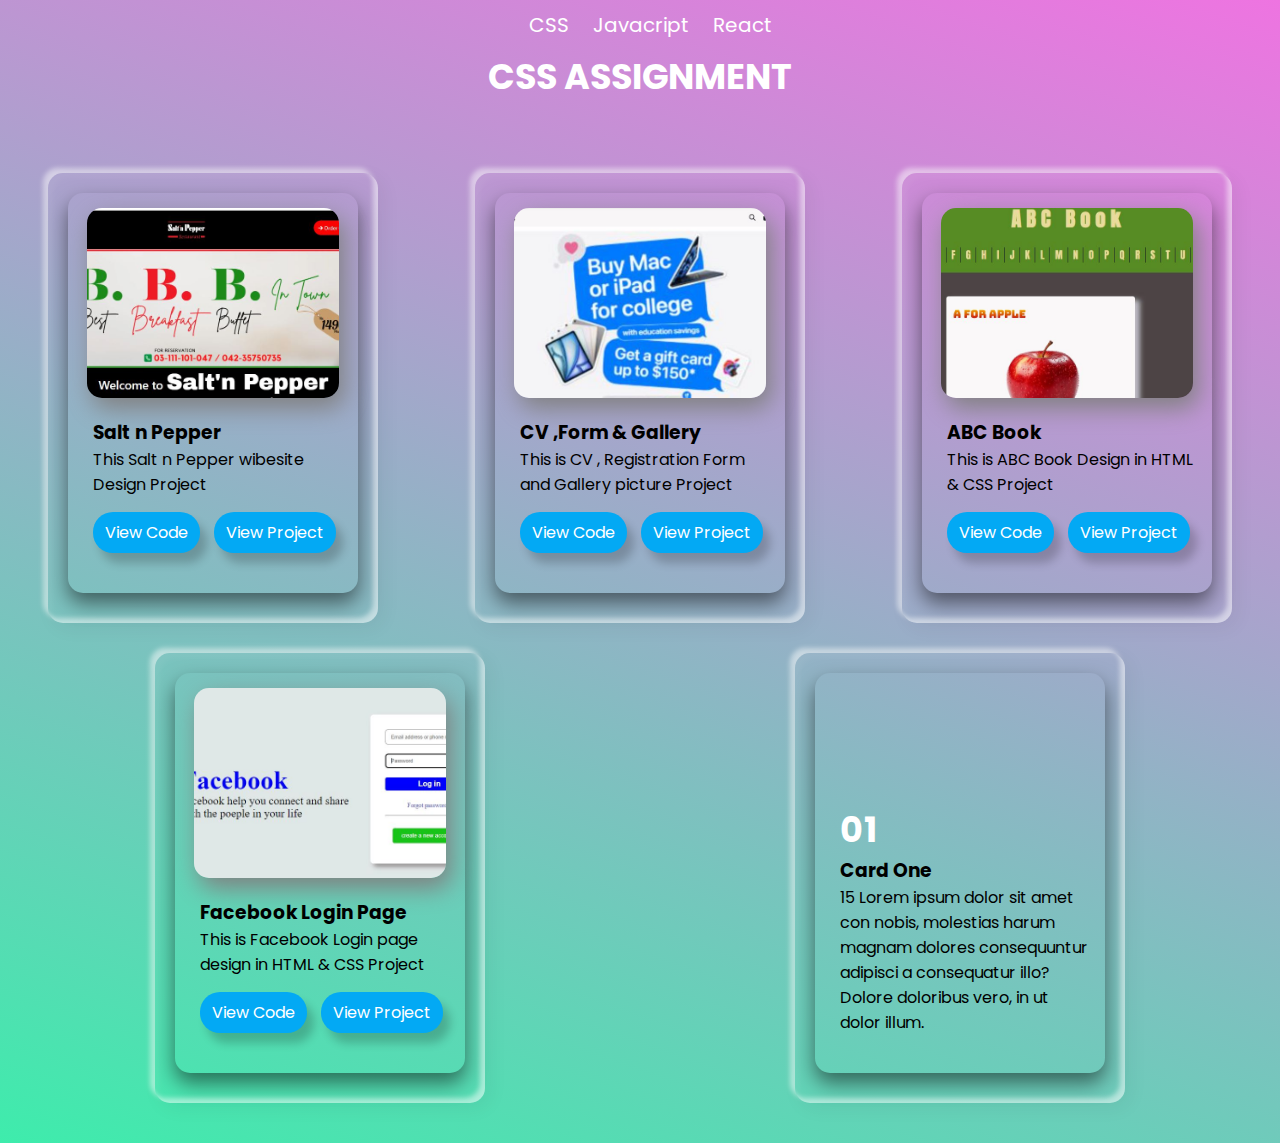
<file: index.html>
<!DOCTYPE html>
<html lang="en">

<head>
    <meta charset="UTF-8">
    <meta name="viewport" content="width=device-width, initial-scale=1.0">
    <title>Portfolio</title>
    <link rel="stylesheet" href="./style.css">
</head>

<body>
     <div class="main">
        <nav>
            <ul>
                <li><a href="#CSS Html">CSS</a></li>
                <li><a href="">Javacript</a></li>
                <li><a href="">React</a></li>
            </ul>
        </nav>
        <h1 id="CSS">CSS ASSIGNMENT</h1>
    </div>
    <div class="container">
        
        <!-- Card:01 -->
        <div class="card">
            <div class="box">
                <div class="imgagecard1">
                </div>
                <div class="content">
                    <h3>Salt n Pepper</h3>
                    <p>This Salt n Pepper wibesite Design Project</p>
                    <a href="https://github.com/Aftab299/smit-assignment/tree/main/Salt%20n%20Pepper" >View Code</a>
                    <a href="./Salt n Pepper/index.html" id="btn">View Project</a>
                </div>
            </div>
        </div>
        <!-- Card:02 -->
        <div class="card">
            <div class="box">
                <div class="imgagecard2">
                </div>
                <div class="content">
                    <h3>CV ,Form & Gallery</h3>
                    <p>This is CV , Registration Form and Gallery picture Project</p>
                    <a href="https://github.com/Aftab299/CSS_ASSIGNMENT.git">View Code</a>
                    <a href="./Apple Icon/index.html" id="btn">View Project </a>
                </div>
            </div>
        </div>
        <!-- Card:03 -->
        <div class="card">
            <div class="box">
                <div class="imgagecard3">
                </div>
                <div class="content">
                    <h3>ABC Book</h3>
                    <p>This is ABC Book Design in HTML & CSS Project</p>
                    <a href="https://github.com/Aftab299/Html-repo">View Code</a>
                    <a href="https://aftab299.github.io/Abc-Book/" id="btn">View Project </a>
                </div>
            </div>
        </div>
        <!-- Card:04 -->
        <div class="card">
            <div class="box">
                <div class="imgagecard4">
                </div>
                <div class="content">
                    <h3>Facebook Login Page</h3>
                    <p>This is Facebook Login page design in HTML & CSS Project</p>
                    <a href="#">View Code</a>
                    <a href="https://aftab299.github.io/facebook-login/" id="btn">View Project</a>
                </div>
            </div>
        </div>
        <!-- Card:05 -->
        <div class="card">
            <div class="box">
                <div class="content">
                    <h1>01</h1>
                    <h3>Card One</h3>
                    <p>15 Lorem ipsum dolor sit amet con nobis, molestias harum magnam
                        dolores consequuntur adipisci a consequatur illo? Dolore doloribus vero, in ut dolor illum.</p>
                </div>

            </div>
        </div>
    </div>

</body>

</html>
</file>
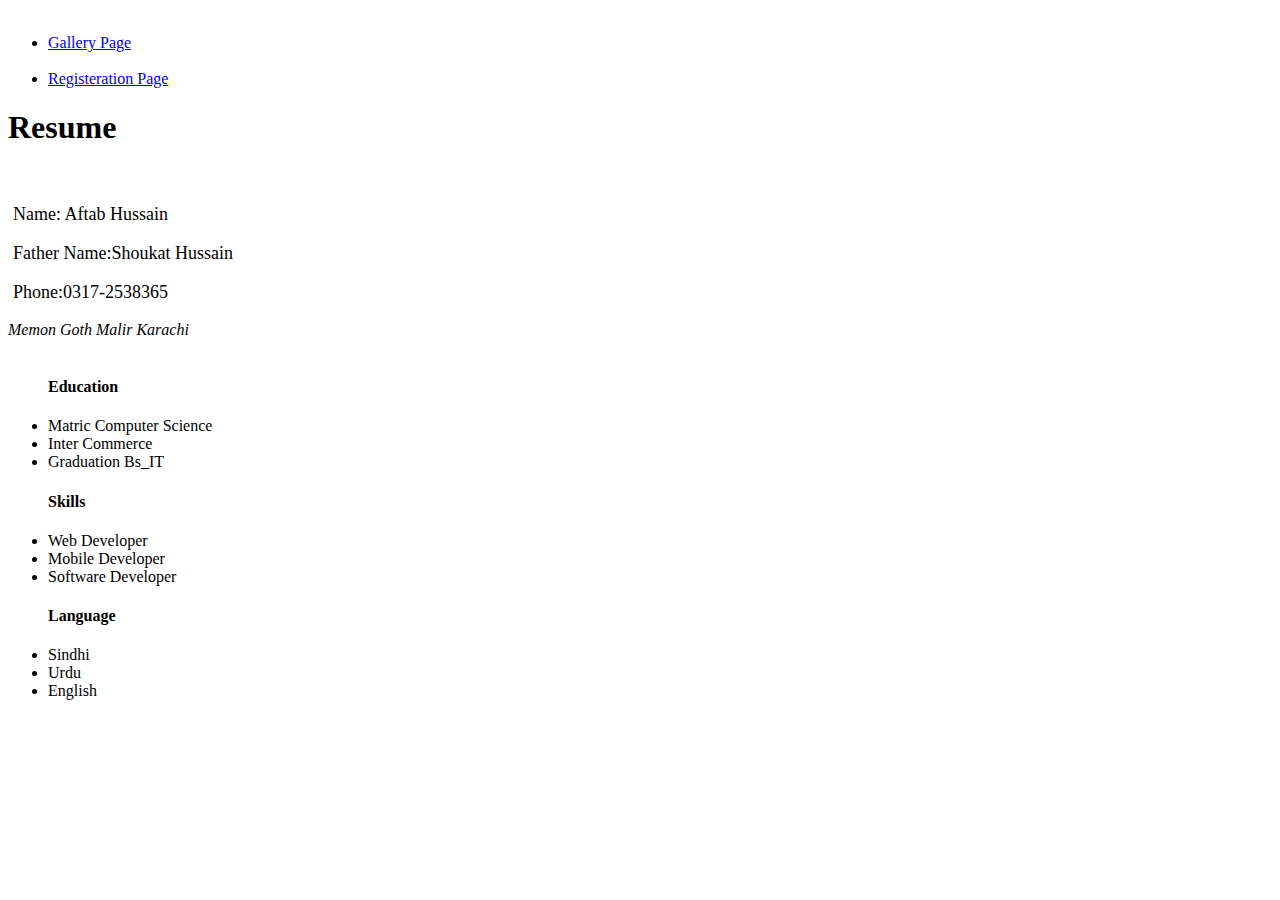
<file: HTML-Assigment/Home.html>
<!DOCTYPE html>
<html lang="en">
<head>
    <meta charset="UTF-8">
    <meta name="viewport" content="width=device-width, initial-scale=1.0">
    <title>Home</title>
    <Style>
        p{
            font-size: 18px; 
            margin-left: 5px;
        }
    </Style>
</head>
<body>
    <ul>
        <br/>
  <li> <a href="./Gallery.html">Gallery Page  </a></li><br/>
  <li> <a href="./Register.html">Registeration Page</a></li>

  
</ul>
  <h1>Resume</h1>
<br/>
<p> Name: Aftab Hussain</p>
<p>Father Name:Shoukat Hussain</p>
<p>Phone:0317-2538365</p>
<address>
    Memon Goth Malir Karachi
</address><br>
<ul>
 <h4>Education</h4>
   
    <li>Matric Computer Science</li>
    <li>Inter Commerce</li>
    <li>Graduation Bs_IT</li>

    <h4>Skills</h4>
    <li>Web Developer</li>
    <li>Mobile Developer</li>
    <li>Software Developer</li>

    <h4>Language</h4>
    <li>Sindhi</li>
    <li>Urdu</li>
    <li>English</li>
</ul>

</body>
</html>
</file>
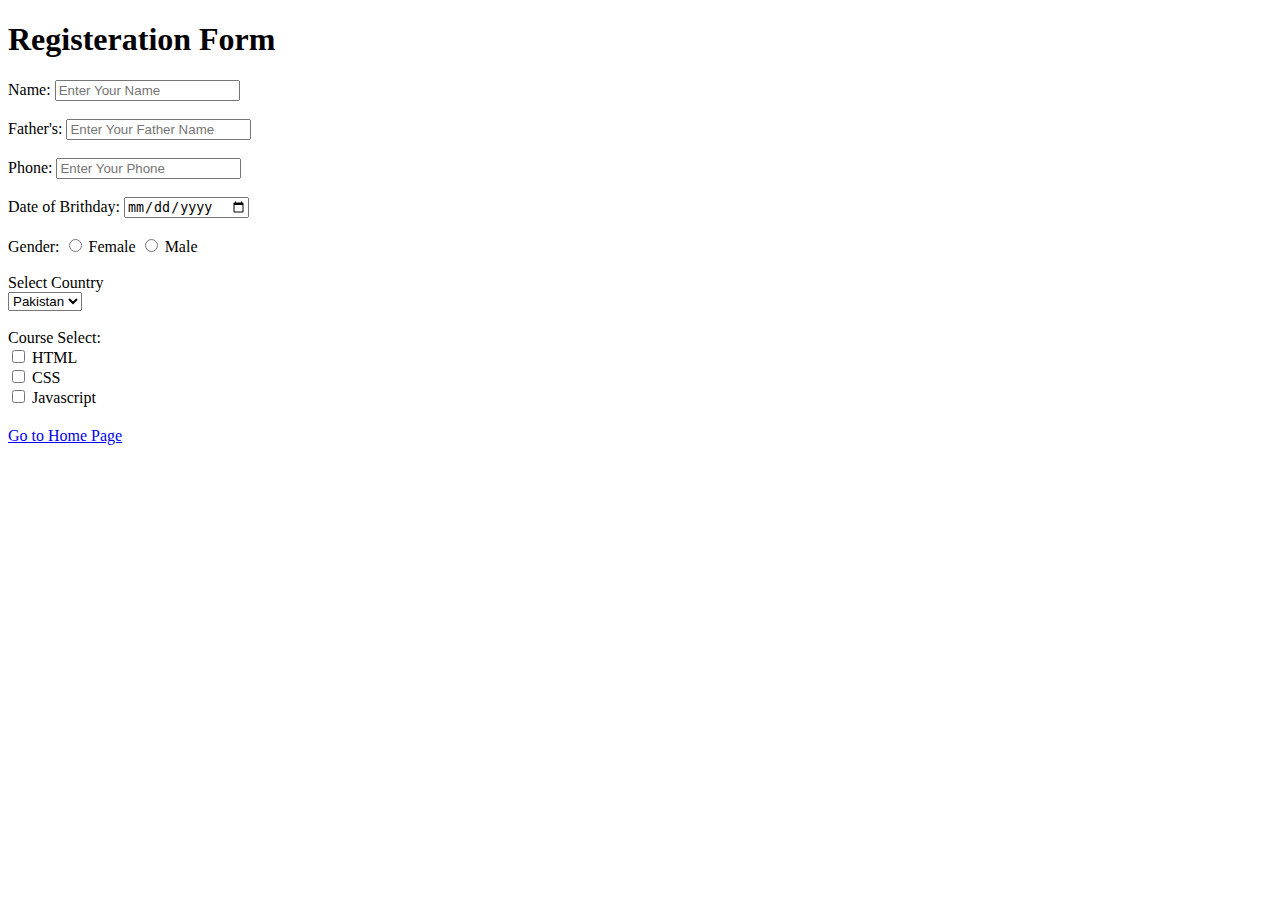
<file: HTML-Assigment/Register.html>
<!DOCTYPE html>
<html lang="en">

<head>
    <meta charset="UTF-8">
    <meta name="viewport" content="width=device-width, initial-scale=1.0">
    <title>Register Page </title>
</head>

<body>

    <h1>Registeration Form</h1>
    <!-- forms implemented -->
    <form>

        <label for="name">Name: </label>
        <input type="text" name="name" id="name" placeholder="Enter Your Name" required><br /><br />
        <label for="fname"> Father's:</label>
        <input type="text" name="fname" id="fname"  placeholder="Enter Your Father Name" required><br /><br />
        <label for="phone">Phone: </label>
        <input type="text" name="name" id="phone"  placeholder="Enter Your Phone" required><br /><br />
        <label for="dob">Date of Brithday: </label>
        <input type="date" name="name" id="dob"  placeholder="Enter Your Name" required><br /><br />
    

        Gender:
        <input id="female-radio" type="radio" name="gender" value="female">
        <label for="female-radio">Female</label>
        <input id="male-radio" type="radio" name="gender" value="male">
        <label for="male-radio">Male</label><br/><br/>

        <label>Select Country</label><br>
        <select name="" size=""  >
            <option value="pak">Pakistan</option>
            <option value="japan">Japan</option>
            <option value="dubai">Dubai</option>
            <option value="usa" >USA</option>
            </select><br/><br/>

       Course Select:<br/>
        <input id="html" type="checkbox" name="gender" value="female">
        <label for="html">HTML</label><br/>
        <input id="css" type="checkbox" name="gender" value="male">
        <label for="css">CSS</label><br/>
        <input id="javascript" type="checkbox" name="gender" value="male">
        <label for="javascript">Javascript</label><br/>

       <h2></h2><a href="../HTML_ASS/Home.html">Go to Home Page</a></h2>

        

    </form>




</body>

</html>
</body>

</html>
</file>
<file: style.css>
@import url('https://fonts.googleapis.com/css2?family=Arvo:ital,wght@0,400;0,700;1,400;1,700&family=Francois+One&family=Manrope:wght@800&family=Poppins:ital,wght@0,100;0,200;0,300;0,400;0,500;0,600;0,700;0,800;0,900;1,100;1,200;1,300;1,400;1,500;1,600;1,700;1,800;1,900&display=swap');

* {
    margin: 0px;
    padding: 0px;
    box-sizing: border-box;
    font-family: "Poppins", sans-serif;
}

body {
    width: 100%;
    height: 100%;
    display: flex;
    flex-direction: column;
    align-items: center;
    align-content: center;
    background-color: #3EECAC;
    background-image: linear-gradient(19deg, #3EECAC 0%, #EE74E1 100%);

}
body h1{
    color: white;
    font-size: 35px;
}
nav{
    width: 100%;
    display: flex;
    height: 50px;
    justify-content: center;
    align-items: center;

}
nav ul li{
    list-style: none;
    display: inline-block;
    padding-left: 20px;
    color: white;
    font-size: 20px;
}

nav ul li>a{
    text-decoration: none;
    color: white;
}
nav ul li:hover>a{
    text-decoration: none;
    color: red;
    box-shadow: 0px 6px 5px rgba(0, 0, 0, 0.05);
}
.container {
    display: flex;
    width: 100%;
    height: 100%;
    justify-content: center;
    align-items: center;
    max-width: 1300px;
    flex-wrap: wrap;
    padding: 40PX 0px;

    display: flex;
    justify-content: space-around;


}

.container .card {
    position: relative;
    width: 330PX;
    height: 450px;
    box-shadow: inset 5px 5px 5px rgba(255, 255, 255, 0.05),
        inset -5px -5px 5px rgb(255, 255, 255, 0.5),
        5px 5px 20px rgb(0, 0, 0, 0.05),
        -5px -5px 5px rgb(255, 255, 255, 0.5);
    border-radius: 15px;
    margin-top: 30px;
}

.container .card .box {
    position: absolute;
    height: 400px;
    margin: 20px;
    display: flex;
    padding: 5px;
    padding-top: 15px;
    flex-direction: column;
    box-shadow: 0px 10px 20px rgb(0, 0, 0, 0.5);
    border-radius: 15px;
    display: flex;
    justify-content: center;
    align-items: center;
    transition: 0.5s;

}

.container .card .box .content {
    padding: 20px 10px 20px 20px;
    width: 100%;
    height: 50%;
    /* border: 1px solid red; */

}

.container .card .box .imgagecard1 {
    width: 90%;
    height: 50%;
    background-image: url(./images/salt.JPG);
    background-position: center;
    background-size: cover;
    border-radius: 15px;
    box-shadow: 5px 10px 25px gray;
}

.container .card .box .content a {
    position: relative;
    display: inline-block;
    padding: 8px 12px;
    background: #03a9f4;
    margin-top: 15px;
    /* margin-left:6px; */
    border-radius: 20px;
    text-decoration: none;
    font-weight: 400;
    color: #fff;
    box-shadow: 7px 10px 10px rgb(0, 0, 0, 0.2);

}

#btn {
    margin-left: 10px;
}

.container .card .box .content:hover a {
    background: #ff568f;
}

.container .card .box .content p {
    font-size: 1em;
    font-weight: 400;
    color: black;
    transition: 0.5s;

}

.container .card:hover .box {
    transform: translatey(-50px);
}

/* second Card image */
.container .card .box .imgagecard2 {
    width: 90%;
    height: 50%;
    background-image: url(./images/app2.JPG);
    background-position: center;
    background-size: cover;
    border-radius: 15px;
    box-shadow: 5px 10px 25px gray;
}

.container .card .box .imgagecard3 {
    width: 90%;
    height: 50%;
    background-image: url(./images/Abc\ Book.JPG);
    background-position: center;
    background-size: cover;
    border-radius: 15px;
    box-shadow: 5px 10px 25px gray;
}

.container .card .box .imgagecard4 {
    width: 90%;
    height: 50%;
    background-image: url(./images/facebook.JPG);
    background-position: center;
    background-size: cover;
    border-radius: 15px;
    box-shadow: 5px 10px 25px gray;
}

@media only screen and (max-width:320px) {
    #btn {
        margin-left: 0px;
    }

    .container .card {
        position: relative;
        width: 320PX;
        height: 450px;

    }

}

@media only screen and (max-width:1024px) {
    .container .card {

        width: 315px;
    }
    #btn {
        margin-left: 0px;
    }
}
</file>
